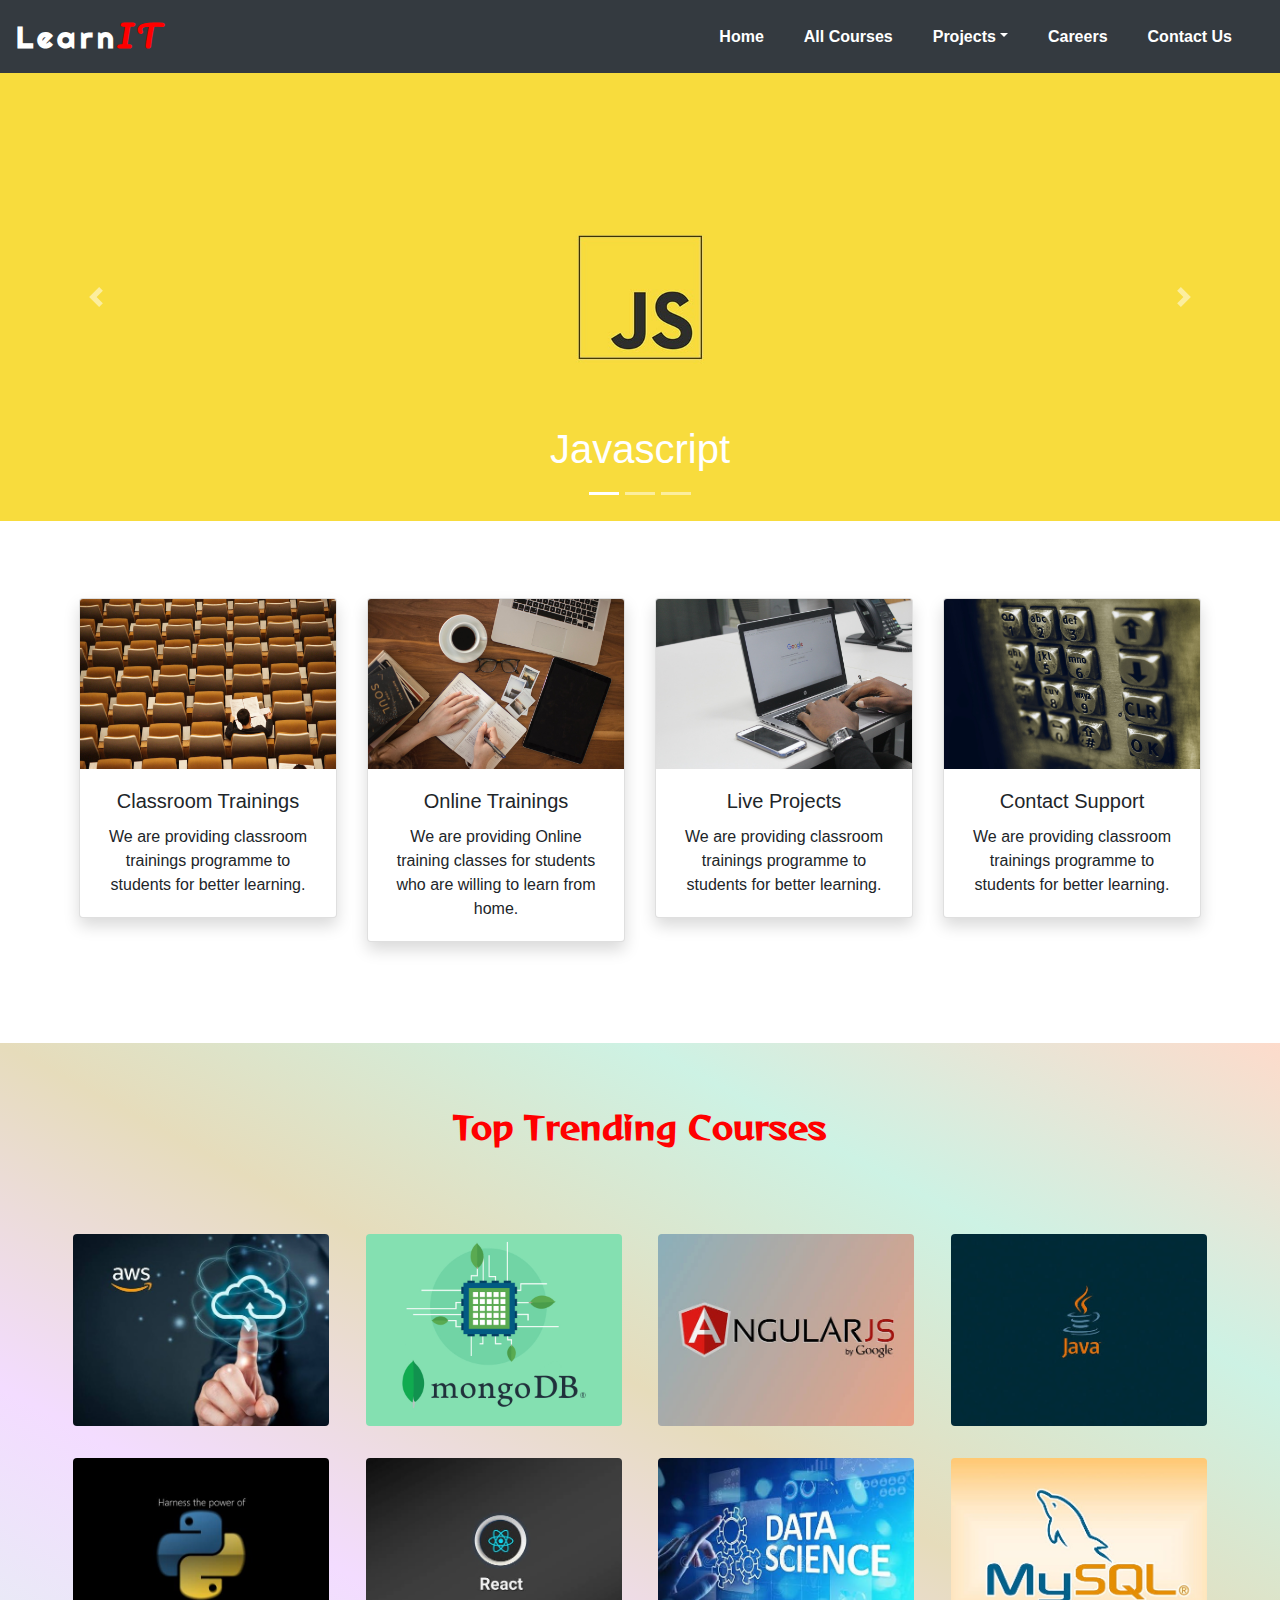
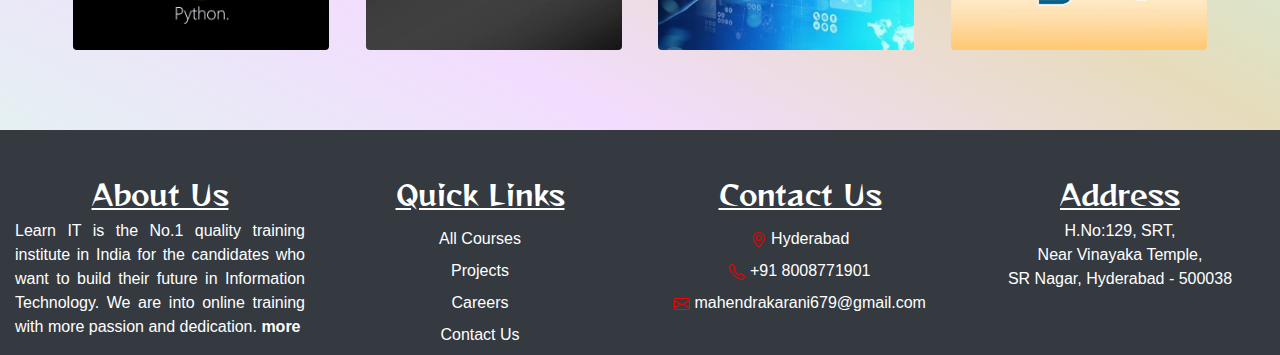
<file: index.html>
<!DOCTYPE html>
<html lang="en">
<head>
    <meta charset="UTF-8">
    <meta name="viewport" content="width=device-width, initial-scale=1.0">
    <title>learnIT</title>
    <script src="https://code.jquery.com/jquery-3.5.1.slim.min.js" integrity="sha384-DfXdz2htPH0lsSSs5nCTpuj/zy4C+OGpamoFVy38MVBnE+IbbVYUew+OrCXaRkfj" crossorigin="anonymous"></script>
    <script src="https://cdn.jsdelivr.net/npm/bootstrap@4.6.0/dist/js/bootstrap.bundle.min.js" integrity="sha384-Piv4xVNRyMGpqkS2by6br4gNJ7DXjqk09RmUpJ8jgGtD7zP9yug3goQfGII0yAns" crossorigin="anonymous"></script>
    <link rel="stylesheet" href="https://cdn.jsdelivr.net/npm/bootstrap@4.6.0/dist/css/bootstrap.min.css">
    <link rel="stylesheet" href="css/styles.css">
    <script src="js/script.js"></script>
</head>
<body>
    <header>
        <nav class="navbar navbar-expand-md navbar-dark bg-dark">
            <a href="#" class="myLogo navbar-brand">Learn<span>IT</span></a>
            <button class="navbar-toggler" data-toggle="collapse" data-target="#collapse_nav">
                <span class="navbar-toggler-icon navbar-light"></span>
            </button>
            <div class="collapse navbar-collapse" id="collapse_nav">
                <ul class="navbar-nav ml-auto" id="navLinks">
                    <li class="nav-item mr-4">
                        <a href="#" class="nav-link text-white">Home</a>
                    </li>
                    <li class="nav-item mr-4">
                        <a href="#" class="nav-link text-white">All Courses</a>
                    </li>
                    <li class="nav-item mr-4 dropdown">
                        <a href="#" class="nav-link text-white dropdown-toggle" data-toggle="dropdown" id="#collapse_projects">Projects</a>
                        <div class="dropdown-menu bg-dark" id="collapse_projects">
                            <a href="#" class="dropdown-item text-white">Live Projects</a>
                            <a href="#" class="dropdown-item text-white">Realtime Projects</a>
                        </div>
                    </li>
                    <li class="nav-item mr-4">
                        <a href="#" class="nav-link text-white">Careers</a>
                    </li>
                    <li class="nav-item mr-4">
                        <a href="#" class="nav-link text-white">Contact Us</a>
                    </li>
                </ul>
            </div>
        </nav>
    </header>
    <body>
        <main>
            <section id="mySlider" class="carousel slide" data-ride="carousel">
                <ol class="carousel-indicators">
                    <li data-target="#mySlider" data-slide-to="0" class="active"></li>
                    <li data-target="#mySlider" data-slide-to="1"></li>
                    <li data-target="#mySlider" data-slide-to="2"></li>
                </ol>
                <div class="carousel-inner">
                    <div class="carousel-item active">
                        <div class="overlay-image" style="background-image: url(images/slide-1.jpg)"></div>
                        <div class="slide_container carousel-caption">
                            <h1>Javascript</h1>
                        </div>
                    </div>
                    <div class="carousel-item">
                        <div class="overlay-image" style="background-image: url(images/slide-2.png)"></div>
                        <div class="slide_container carousel-caption">
                            <h1>Angular 11</h1>
                        </div>
                    </div>
                    <div class="carousel-item">
                        <div class="overlay-image" style="background-image: url(images/slide-3.png)"></div>
                        <div class="slide_container carousel-caption">
                            <h1>Node.js</h1>
                        </div>
                    </div>
                </div>
                <a href="#mySlider" class="carousel-control-prev" role="button" data-slide="prev">
                    <span class="sr-only">Previous</span>
                    <span class="carousel-control-prev-icon" aria-hidden="true"></span>
                </a>
                <a href="#mySlider" class="carousel-control-next" role="button" data-slide="next">
                    <span class="sr-only">next</span>
                    <span class="carousel-control-next-icon" aria-hidden="true"></span>
                </a>
            </section>
            <section id="services">
               <div class="row row-cols-1 row-cols-md-4 mx-auto">
                   <div class="col mb-4">
                       <div class="card shadow">
                            <img src="images/classroom_training.jpg" alt="Classroom Trainings" class="card-img-top service_img">
                            <div class="card-body text-center">
                                <h5 class="card-title">Classroom Trainings</h5>
                                <p class="card-text">We are providing classroom trainings programme to students for better learning.</p>
                            </div>
                       </div>
                   </div>
                   <div class="col mb-4">
                        <div class="card shadow">
                            <img src="images/online_training.jpg" alt="Online Training" class="card-img-top service_img">
                            <div class="card-body text-center">
                                <h5 class="card-title">Online Trainings</h5>
                                <p class="card-text">We are providing Online training classes for students who are willing to learn from home.</p>
                            </div>
                        </div>
                    </div>
                    <div class="col mb-4">
                        <div class="card shadow">
                            <img src="images/live_project.jpg" alt="Live Projects" class="card-img-top service_img">
                            <div class="card-body text-center">
                                <h5 class="card-title">Live Projects</h5>
                                <p class="card-text">We are providing classroom trainings programme to students for better learning.</p>
                            </div>
                        </div>
                    </div>
                    <div class="col mb-4">
                        <div class="card shadow">
                            <img src="images/customer_support.jpg" alt="Contact Support" class="card-img-top service_img">
                            <div class="card-body text-center">
                                <h5 class="card-title">Contact Support</h5>
                                <p class="card-text">We are providing classroom trainings programme to students for better learning.</p>
                            </div>
                        </div>
                    </div>
               </div>
            </section>
            <section id="courses_section">
                <h2 class="text-center">Top Trending Courses</h2>
                <div class="popular_courses text-center row-cols-1 row-cols-md-4">
                    <a href=""><img src="images/trend_aws.jpeg" alt="" class="m-3 rounded"></a>
                    <a href=""><img src="images/trend_mongoDB.jpeg" alt="" class="m-3 rounded"></a>
                    <a href=""><img src="images/trend_angular.jpeg" alt="" class="m-3 rounded"></a>
                    <a href=""><img src="images/trend_java.jpeg" alt="" class="m-3 rounded"></a>
                    <a href=""><img src="images/trend_python.jpeg" alt="" class="m-3 rounded"></a>
                    <a href=""><img src="images/trend_react.jpeg" alt="" class="m-3 rounded"></a>
                    <a href=""><img src="images/trend_dataSceince.jpeg" alt="" class="m-3 rounded"></a>
                    <a href=""><img src="images/trend_sql.jpeg" alt="" class="m-3 rounded"></a>
                </div>
            </section>
            <footer class="bg-dark text-white text-center">
                <div class="row row-cols-1 row-cols-md-4 pt-5 mx-auto">
                    <div class="col">
                        <h3>About Us</h3>
                        <p class="text-justify">
                            Learn IT is the No.1 quality training institute in India for the candidates who want to build their future in Information Technology. We are into online training with more passion and dedication. <a href="" class="about_more">more</a>
                        </p>
                    </div>
                    <div class="col">
                        <h3>Quick Links</h3>
                        <ul class="quick_link_group list-group">
                            <li class="quick_links list-group-item p-0 bg-dark border-0 mt-2"><a href="">All Courses</a></li>
                            <li class="quick_links list-group-item p-0 bg-dark border-0 mt-2"><a href="">Projects</a></li>
                            <li class="quick_links list-group-item p-0 bg-dark border-0 mt-2"><a href="">Careers</a></li>
                            <li class="quick_links list-group-item p-0 bg-dark border-0 mt-2"><a href="">Contact Us</a></li>
                        </ul>
                    </div>
                    <div class="col">
                        <h3>Contact Us</h3>
                        <ul class="contact_group list-group text-center">
                            <li class="contact_group_item p-0 border-0 mt-2 list-group-item bg-dark">
                                <svg xmlns="http://www.w3.org/2000/svg" width="16" height="16" fill="red" class="bi bi-geo-alt" viewBox="0 0 16 16">
                                <path d="M12.166 8.94c-.524 1.062-1.234 2.12-1.96 3.07A31.493 31.493 0 0 1 8 14.58a31.481 31.481 0 0 1-2.206-2.57c-.726-.95-1.436-2.008-1.96-3.07C3.304 7.867 3 6.862 3 6a5 5 0 0 1 10 0c0 .862-.305 1.867-.834 2.94zM8 16s6-5.686 6-10A6 6 0 0 0 2 6c0 4.314 6 10 6 10z"/>
                                <path d="M8 8a2 2 0 1 1 0-4 2 2 0 0 1 0 4zm0 1a3 3 0 1 0 0-6 3 3 0 0 0 0 6z"/>
                              </svg> Hyderabad
                            </li>
                            <li class="contact_group_item p-0 border-0 mt-2 list-group-item bg-dark">
                                <svg xmlns="http://www.w3.org/2000/svg" width="16" height="16" fill="red" class="bi bi-telephone" viewBox="0 0 16 16">
                                    <path d="M3.654 1.328a.678.678 0 0 0-1.015-.063L1.605 2.3c-.483.484-.661 1.169-.45 1.77a17.568 17.568 0 0 0 4.168 6.608 17.569 17.569 0 0 0 6.608 4.168c.601.211 1.286.033 1.77-.45l1.034-1.034a.678.678 0 0 0-.063-1.015l-2.307-1.794a.678.678 0 0 0-.58-.122l-2.19.547a1.745 1.745 0 0 1-1.657-.459L5.482 8.062a1.745 1.745 0 0 1-.46-1.657l.548-2.19a.678.678 0 0 0-.122-.58L3.654 1.328zM1.884.511a1.745 1.745 0 0 1 2.612.163L6.29 2.98c.329.423.445.974.315 1.494l-.547 2.19a.678.678 0 0 0 .178.643l2.457 2.457a.678.678 0 0 0 .644.178l2.189-.547a1.745 1.745 0 0 1 1.494.315l2.306 1.794c.829.645.905 1.87.163 2.611l-1.034 1.034c-.74.74-1.846 1.065-2.877.702a18.634 18.634 0 0 1-7.01-4.42 18.634 18.634 0 0 1-4.42-7.009c-.362-1.03-.037-2.137.703-2.877L1.885.511z"/>
                                  </svg> +91 8008771901
                            </li>
                            <li class="contact_group_item p-0 border-0 mt-2 list-group-item bg-dark">
                                <svg xmlns="http://www.w3.org/2000/svg" width="16" height="16" fill="red" class="bi bi-envelope" viewBox="0 0 16 16">
                                    <path d="M0 4a2 2 0 0 1 2-2h12a2 2 0 0 1 2 2v8a2 2 0 0 1-2 2H2a2 2 0 0 1-2-2V4zm2-1a1 1 0 0 0-1 1v.217l7 4.2 7-4.2V4a1 1 0 0 0-1-1H2zm13 2.383l-4.758 2.855L15 11.114v-5.73zm-.034 6.878L9.271 8.82 8 9.583 6.728 8.82l-5.694 3.44A1 1 0 0 0 2 13h12a1 1 0 0 0 .966-.739zM1 11.114l4.758-2.876L1 5.383v5.73z"/>
                                  </svg> mahendrakarani679@gmail.com
                            </li>
                        </ul>
                    </div>
                    <div class="col">
                        <h3>Address</h3>
                        <p class="text-center">
                            H.No:129, SRT,<br>Near Vinayaka Temple,<br>SR Nagar, Hyderabad - 500038
                        </p>
                    </div>
                </div>
            </footer>
        </main>
    </body>
</body>
</html>
</file>
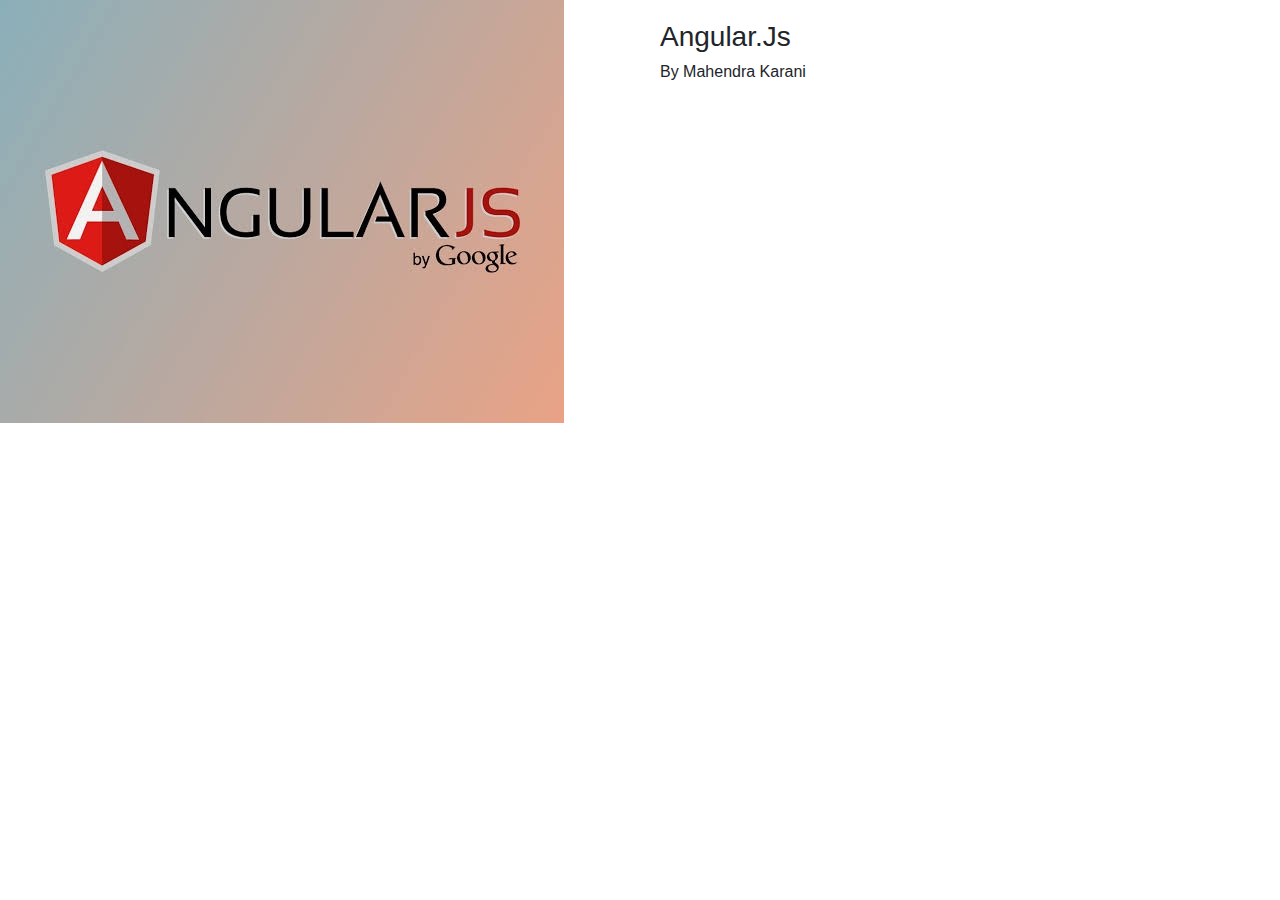
<file: pages/allCourses.html>
<!DOCTYPE html>
<html lang="en">
<head>
    <meta charset="UTF-8">
    <meta http-equiv="X-UA-Compatible" content="IE=edge">
    <meta name="viewport" content="width=device-width, initial-scale=1.0">
    <title>LearnIT | All Courses</title>
    <script src="https://code.jquery.com/jquery-3.5.1.slim.min.js" integrity="sha384-DfXdz2htPH0lsSSs5nCTpuj/zy4C+OGpamoFVy38MVBnE+IbbVYUew+OrCXaRkfj" crossorigin="anonymous"></script>
    <script src="https://cdn.jsdelivr.net/npm/bootstrap@4.6.0/dist/js/bootstrap.bundle.min.js" integrity="sha384-Piv4xVNRyMGpqkS2by6br4gNJ7DXjqk09RmUpJ8jgGtD7zP9yug3goQfGII0yAns" crossorigin="anonymous"></script>
    <link rel="stylesheet" href="https://cdn.jsdelivr.net/npm/bootstrap@4.6.0/dist/css/bootstrap.min.css">
    <link rel="stylesheet" href="../css/styles.css">
    <script src="../js/script.js"></script>
</head>
<body>
    <section id="allCourses">
        <div class="row no-gutters allCourses-item">
            <div class="col allCourses-imgBx">
                <img src="../images/trend_angular.jpeg">
            </div>
            <div class="col">
                <div class="card-body allCourse-shrtInfo">
                    <h3>Angular.Js</h3>
                    <h6>By Mahendra Karani</h6>
                </div>
            </div>
        </div>
    </section>
</body>
</html>
</file>
<file: css/styles.css>
/* -----------------Fonts--------------*/
@import url('https://fonts.googleapis.com/css2?family=Righteous&display=swap');
@import url('https://fonts.googleapis.com/css2?family=Pacifico&display=swap');
@import url('https://fonts.googleapis.com/css2?family=Reggae+One&display=swap');
/* ----------------------------------- */
* {
    margin: 0;
    padding: 0;
    box-sizing: border-box;
}
.myLogo {
    font-family: 'Righteous', cursive;
    font-weight: 900;
    font-size: 30px;
    letter-spacing: 4px;
}
.myLogo span {
    color: red;
    font-family: 'pacifico', cursive;
}
.nav-item a {
    font-weight: 700;
}
.nav-item a:hover {
    color: red !important;
}
#collapse_projects {
    border: none;
}
#collapse_projects a:hover {
    color: red !important;
    background-color: white;
    font-weight: 700;
}
.carousel-item {
    height: 28rem;
    color: white;
    background-color: black;
    position: relative;
}
.slide_contrainer {
    position: absolute;
    left: 0;
    right: 0;
}
.overlay-image {
    position: absolute;
    top: 0;
    bottom: 0;
    left: 0;
    right: 0;
    background-position: center;
    background-size: cover;
}
#services {
    margin: 6% 5%;
    position: relative;
}
#services .row {
    width: 100%;
}
#courses_section {
    width: 100%;
    position: relative;
    background: linear-gradient(to top right, rgb(228, 241, 242), rgb(243, 220, 255), rgb(230, 220, 187), rgb(205, 242, 228), rgb(253, 219, 203));
}
#courses_section h2 {
    font-family: 'Reggae One', cursive;
    color: red;
    font-weight: 900;
    padding: 5% 0;
}
.popular_courses {
    width: 100%;
    padding: 0 0 5% 0;
}
.popular_courses img {
    width: 16rem;
}
.popular_courses img:hover {
    box-shadow: 5px 5px 50px rgb(85, 85, 85);
    transition: 0.3s linear;
    transform: scale(0.8, 0.8);
}
footer {
    width: 100%;
    position: relative;
}
footer .row {
    width: 100%;
}
footer h3 {
    font-family: 'Reggae One', cursive;
    text-decoration: underline;
}
.about_more {
    color: white;
    font-weight: 700;
}
.quick_link_group li a {
    text-decoration: none;
} 
.about_more:hover {
    color: red;
}
.quick_links a {
    color: white;
}
.quick_links a:hover {
    color: red;
    text-decoration: underline;
    font-weight: 700;
}

/* =========================ALl Courses========================== */


.allCourses-item {
    height:
}
.allCourses-imgBx img {

}
</file>
